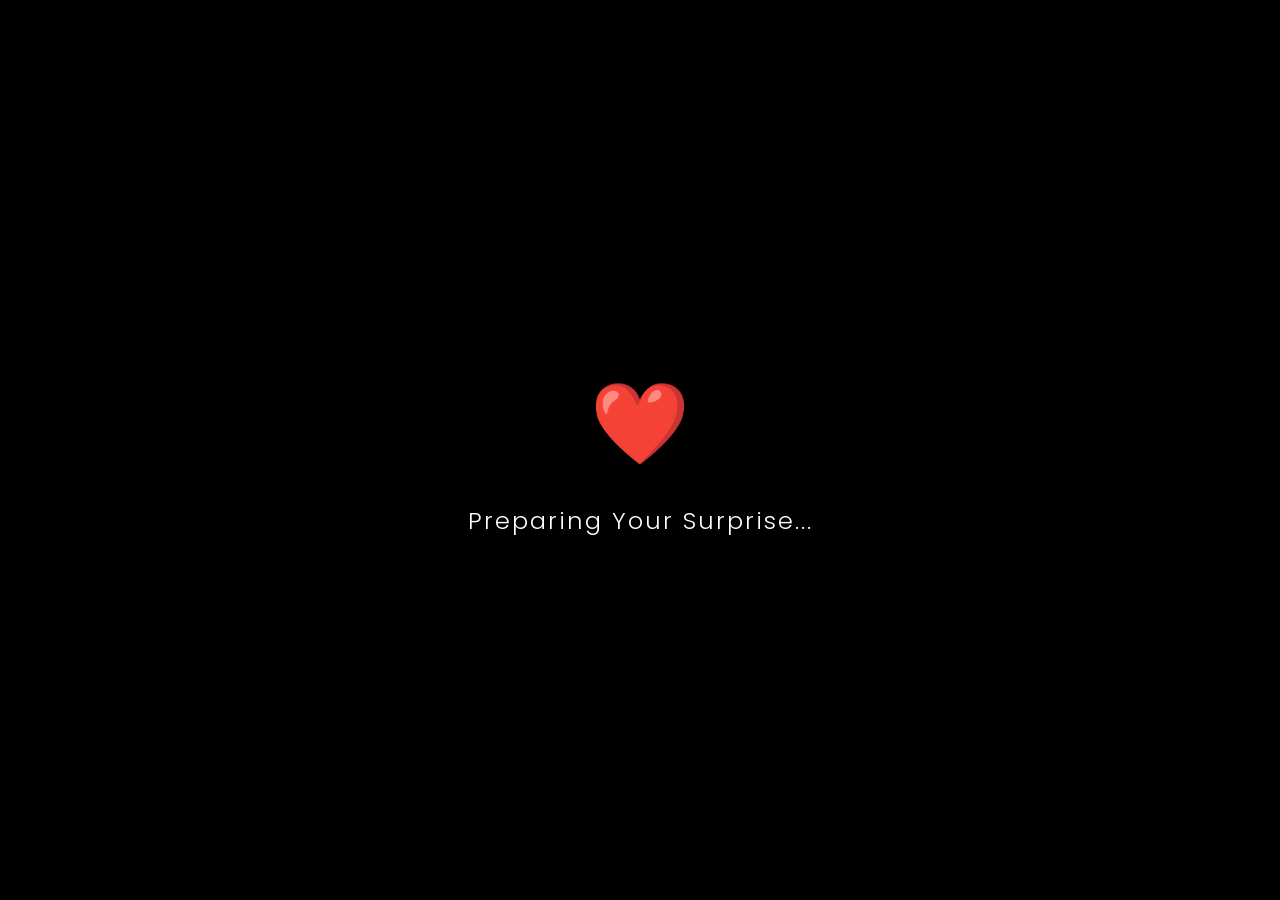
<file: index.html>
<!DOCTYPE html>
<html lang="en">

<head>

    <meta charset="UTF-8">
    <meta name="viewport"
        content="width=device-width, initial-scale=1.0">

    <title>Happy Birthday ❤️</title>

    <!-- Google Font -->
    <link href="https://fonts.googleapis.com/css2?family=Great+Vibes&family=Poppins:wght@300;400;500;600&display=swap"
        rel="stylesheet">

    <!-- CSS -->
    <link rel="stylesheet" href="style.css">

</head>

<body>

    <!-- Loading Screen -->

    <div id="loader">

        <div class="loader-heart">❤️</div>

        <h2>Preparing Your Surprise...</h2>

    </div>

    <!-- Background -->

    <div class="background">

        <div class="stars"></div>

        <div class="moon"></div>

        <div class="overlay"></div>

    </div>

    <!-- Floating Hearts -->

    <div class="hearts">

        <span>❤</span>
        <span>❤</span>
        <span>❤</span>
        <span>❤</span>
        <span>❤</span>
        <span>❤</span>
        <span>❤</span>
        <span>❤</span>

    </div>

    <!-- Rose Petals -->

    <div class="petals">

        <span>🌹</span>
        <span>🌹</span>
        <span>🌹</span>
        <span>🌹</span>
        <span>🌹</span>

    </div>

    <!-- Main Card -->

    <section class="hero">

        <div class="glass">

            <h3>Happy Birthday</h3>

            <h1>Mere Handsome Jan❤️</h1>

            <p>

                Someone loves you
                more than words can say...

            </p>

            <p>

                Today is all about you.

            </p>

            <button id="startBtn">

                Start Our Journey ❤️

            </button>

        </div>

    </section>

    <!-- Script -->

    <script src="script.js"></script>

</body>

</html>
</file>
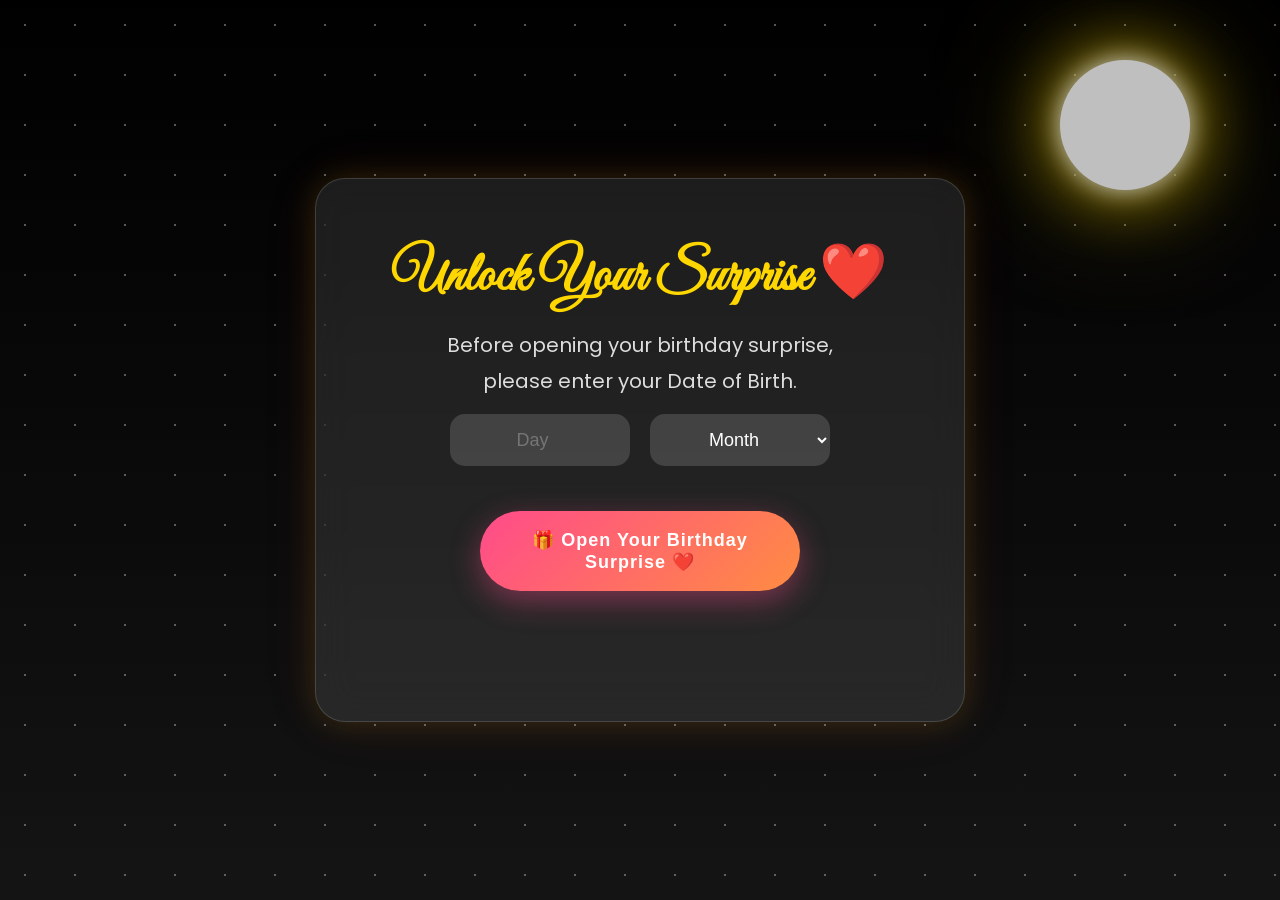
<file: dob.html>
<!DOCTYPE html>
<html lang="en">

<head>

    <meta charset="UTF-8">
    <meta name="viewport" content="width=device-width, initial-scale=1.0">

    <title>Birthday Verification ❤️</title>

    <link href="https://fonts.googleapis.com/css2?family=Great+Vibes&family=Poppins:wght@300;400;500;600&display=swap"
        rel="stylesheet">

    <link rel="stylesheet" href="style.css">

</head>

<body class="dob-page">

    <!-- Background -->

    <div class="background">

        <div class="stars"></div>

        <div class="moon"></div>

        <div class="overlay"></div>

    </div>

    <!-- Floating Hearts -->

    <div class="hearts">

        <span>❤</span>
        <span>❤</span>
        <span>❤</span>
        <span>❤</span>
        <span>❤</span>
        <span>❤</span>

    </div>

    <!-- Verification Card -->

    <section class="hero">

        <div class="glass verify-card">

            <h3>Unlock Your Surprise ❤️</h3>

            <p class="subtitle">

                Before opening your birthday surprise,<br>

                please enter your Date of Birth.

            </p>

            <div class="dob-box">

                <input type="number" id="day" placeholder="Day" min="1" max="31">

                <select id="month" required>

                    <option value="" selected disabled>Month</option>

                    <option value="January">January</option>
                    <option value="February">February</option>
                    <option value="March">March</option>
                    <option value="April">April</option>
                    <option value="May">May</option>
                    <option value="June">June</option>
                    <option value="July">July</option>
                    <option value="August">August</option>
                    <option value="September">September</option>
                    <option value="October">October</option>
                    <option value="November">November</option>
                    <option value="December">December</option>

                </select>

            </div>

            <button id="verifyBtn">
                🎁 Open Your Birthday Surprise ❤️
            </button>

            <p id="message"></p>

        </div>

    </section>

    <script src="script.js"></script>

</body>

</html>
</file>
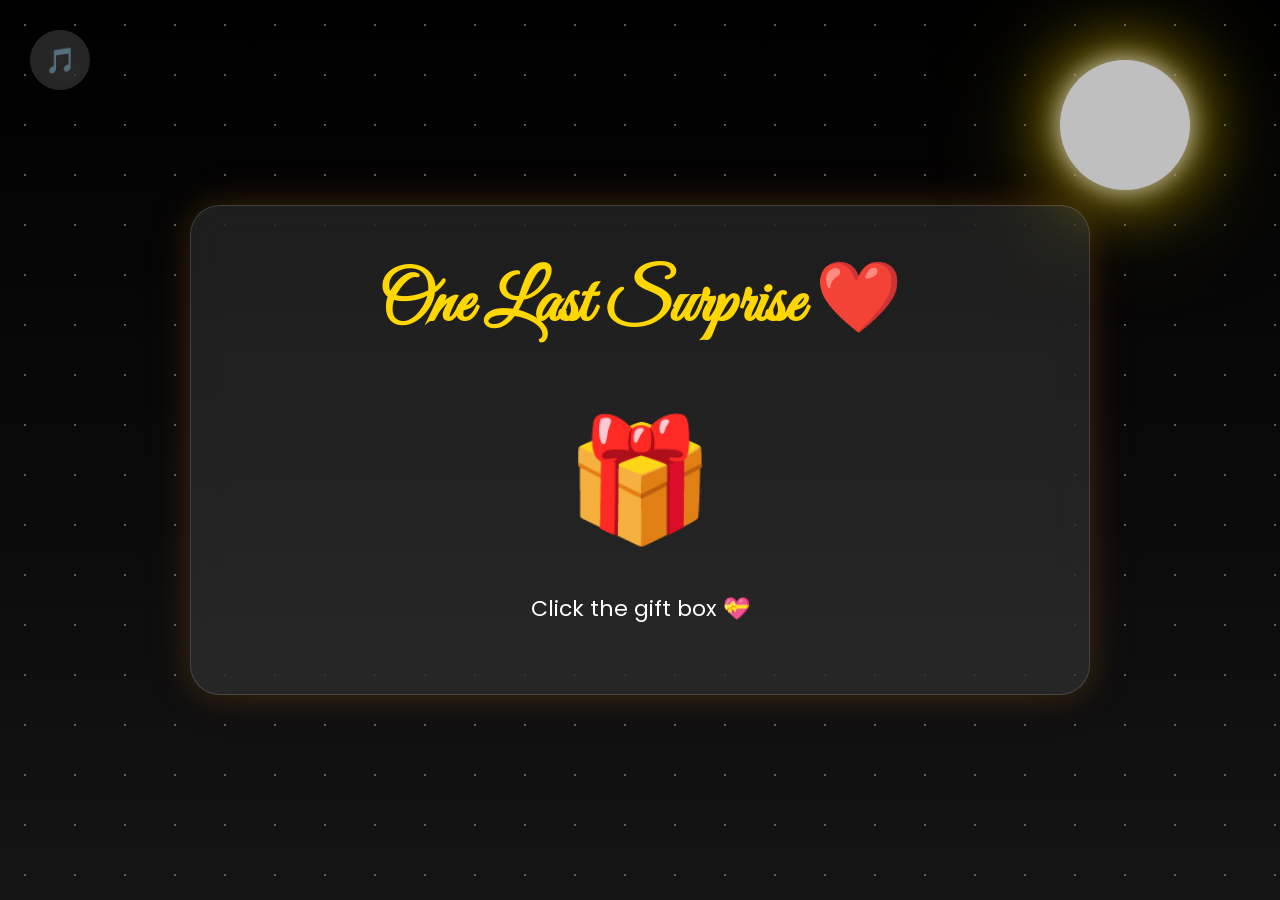
<file: final.html>
<!DOCTYPE html>
<html lang="en">

<head>

<meta charset="UTF-8">

<meta name="viewport" content="width=device-width, initial-scale=1.0">

<title>One Last Surprise ❤️</title>

<link href="https://fonts.googleapis.com/css2?family=Great+Vibes&family=Poppins:wght@300;400;600&display=swap" rel="stylesheet">

<link rel="stylesheet" href="style.css">

</head>

<body class="final-page">


<audio id="bgMusic" loop>

<source src="music/birthday.mp3" type="audio/mpeg">

</audio>


<button id="musicBtn">🎵</button>


<div class="background">

<div class="stars"></div>

<div class="moon"></div>

<div class="overlay"></div>

</div>


<div class="hearts">

<span>❤️</span>
<span>❤️</span>
<span>❤️</span>
<span>❤️</span>
<span>❤️</span>

</div>



<section class="final-section">


<div class="glass final-card">


<h3>

One Last Surprise ❤️

</h3>


<div class="gift" id="giftBox">

🎁

</div>


<p id="giftText">

Click the gift box 💝

</p>



<div id="finalMessage">


<h1>

Happy Birthday My Love ❤️

</h1>


<p>

Thank you for making my life more beautiful.

You are my happiness, my smile and my forever. ❤️

</p>


<h2>

Forever Yours 🌹

</h2>


</div>


</div>


</section>



<script src="script.js"></script>


</body>

</html>
</file>
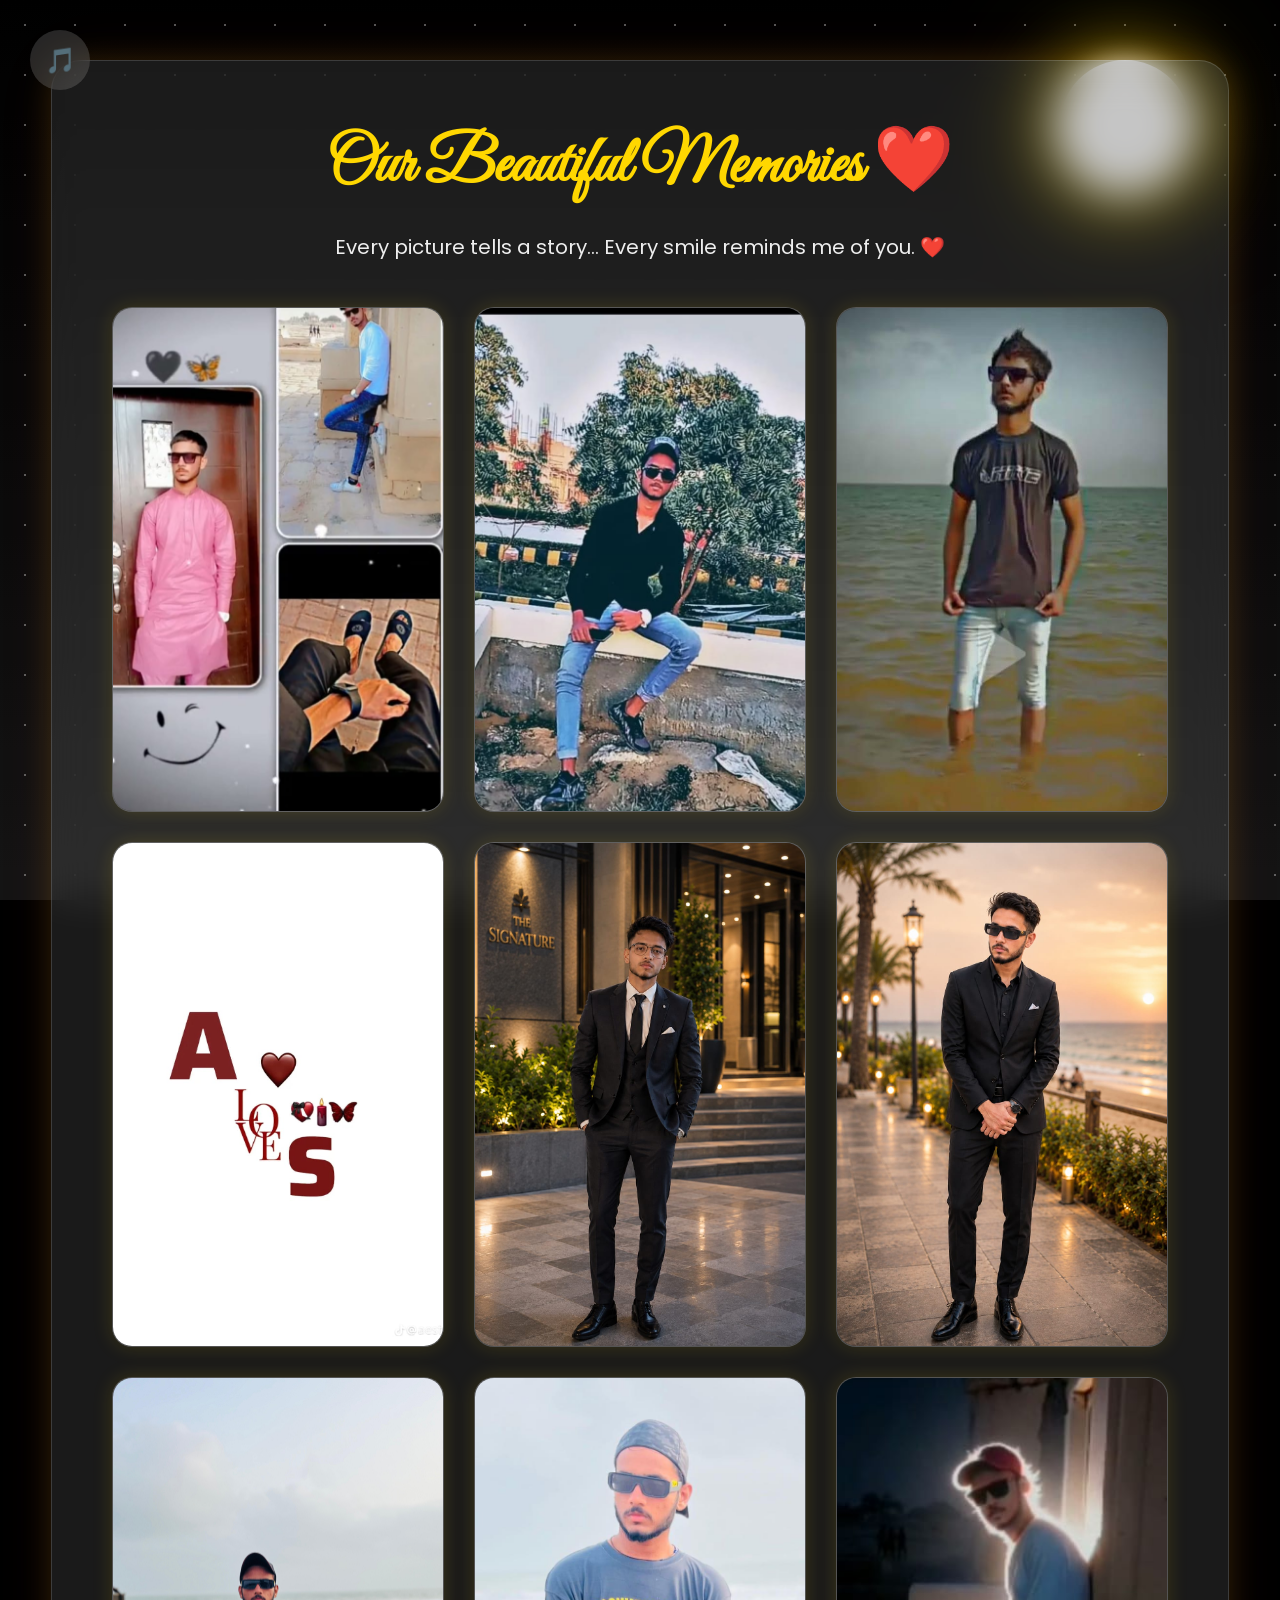
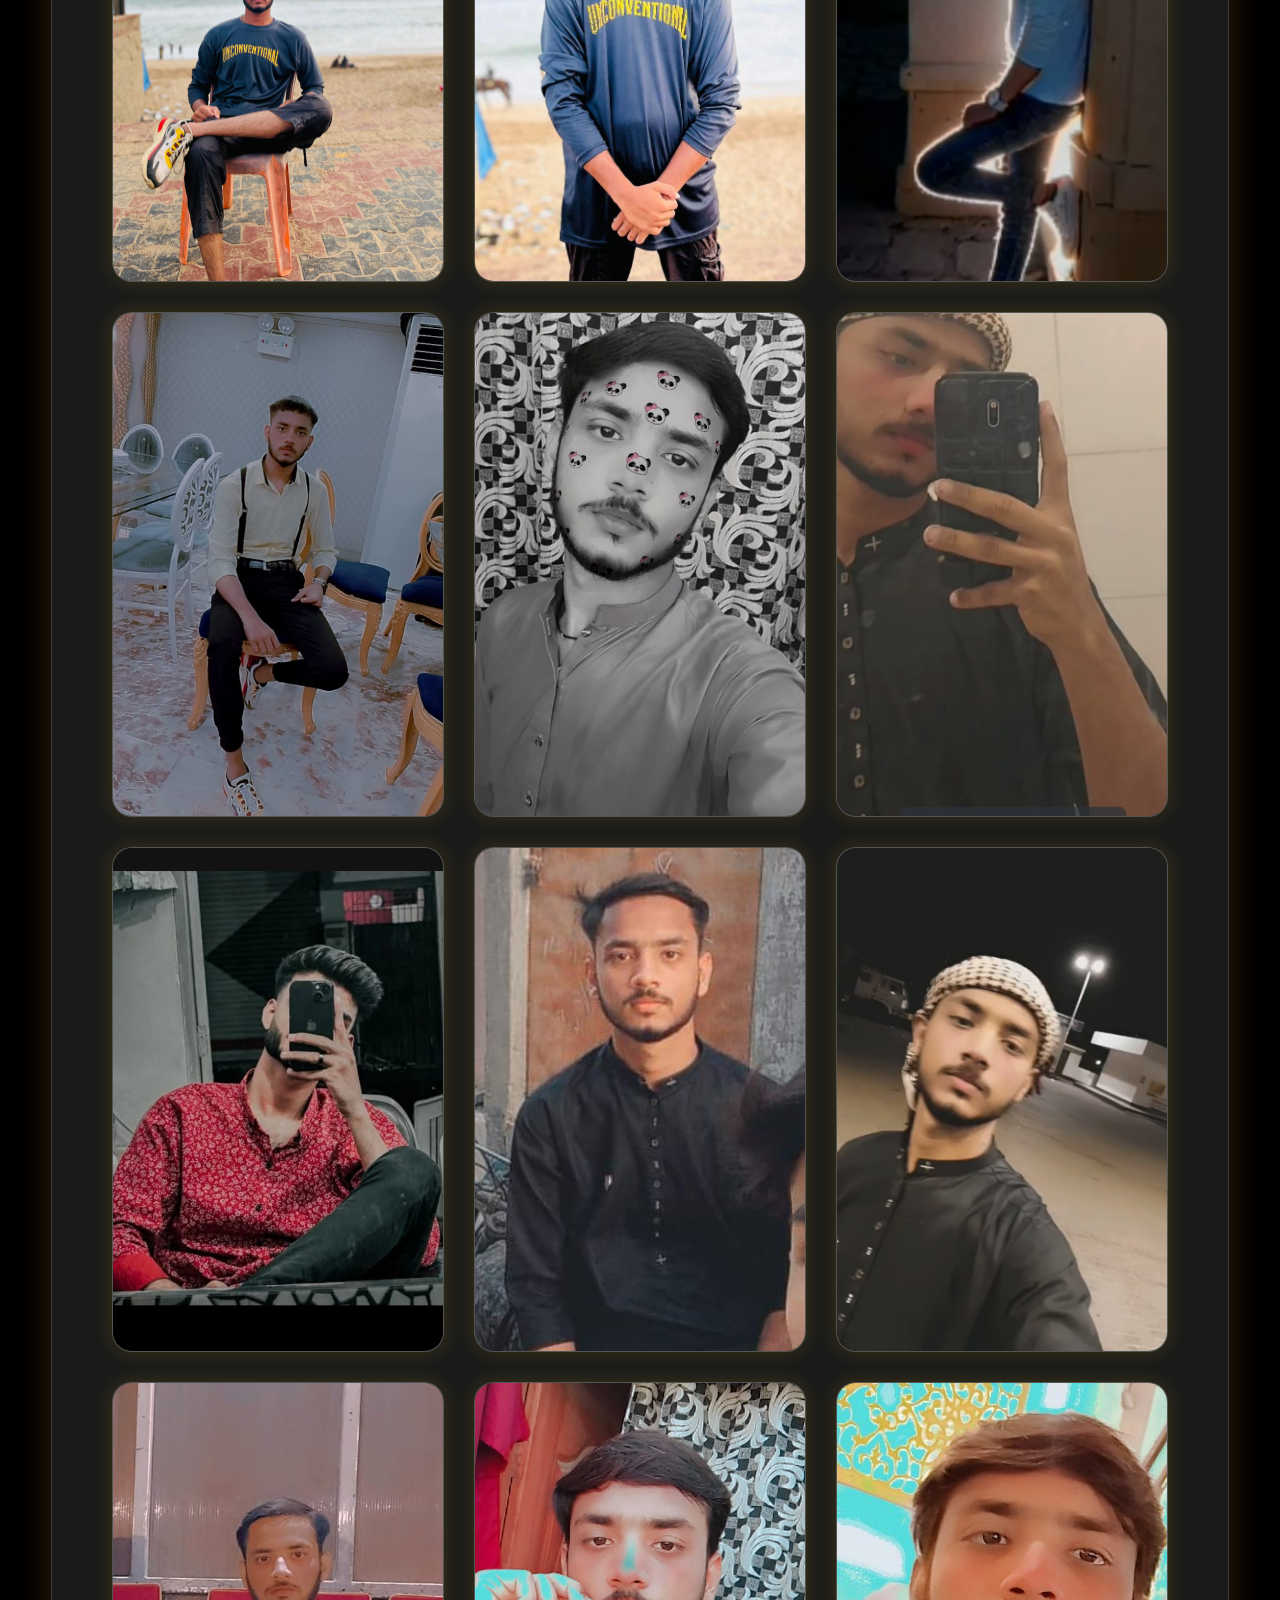
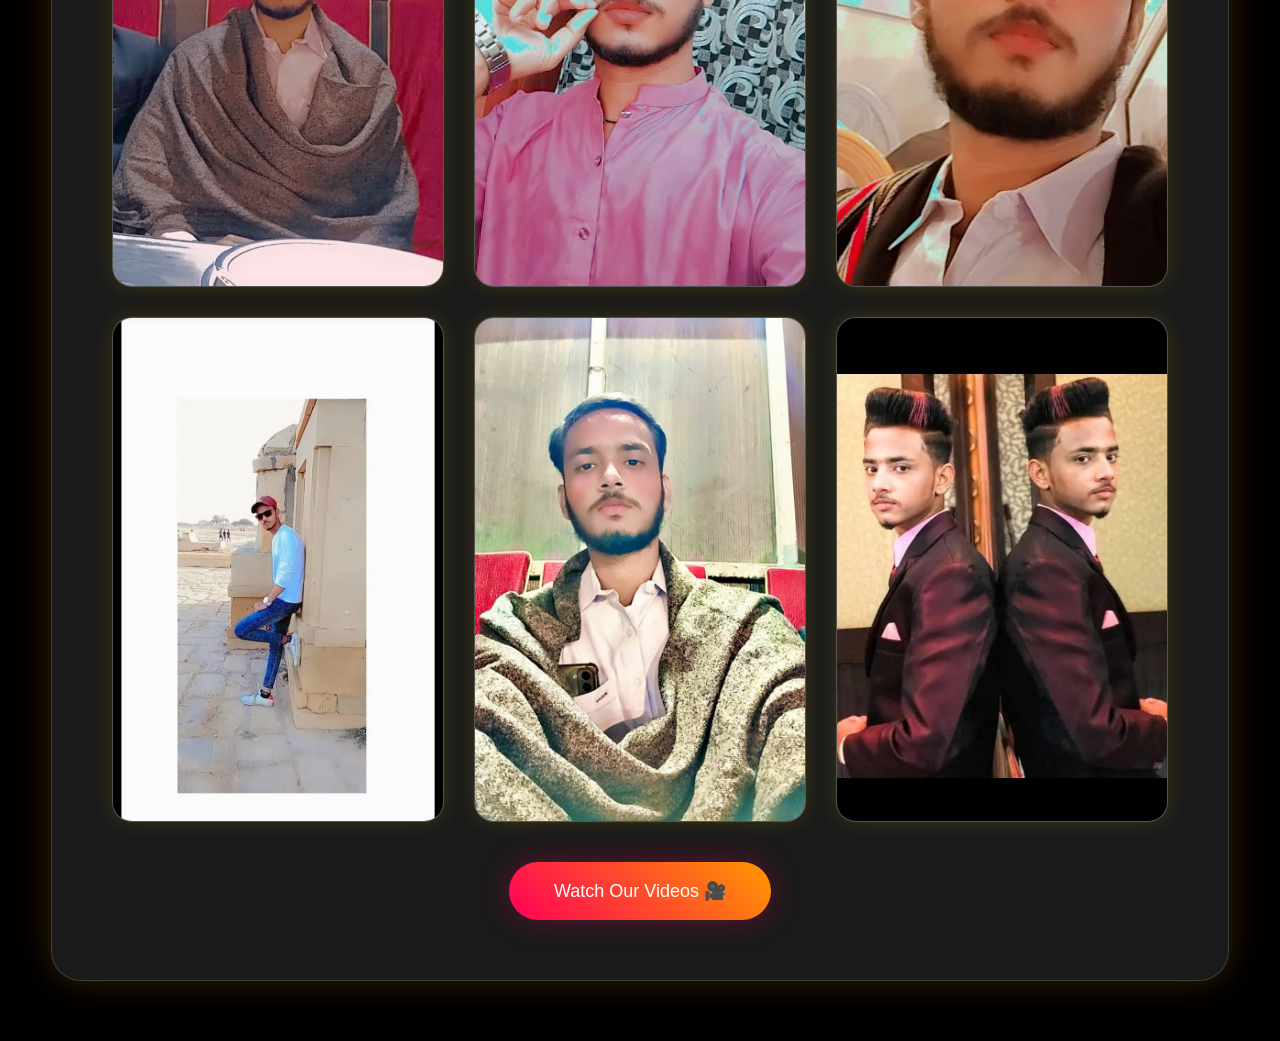
<file: gallery.html>
<!DOCTYPE html>
<html lang="en">

<head>

<meta charset="UTF-8">

<meta name="viewport" content="width=device-width, initial-scale=1.0">

<title>Our Memories ❤️</title>

<link rel="preconnect" href="https://fonts.googleapis.com">

<link rel="preconnect" href="https://fonts.gstatic.com" crossorigin>

<link href="https://fonts.googleapis.com/css2?family=Great+Vibes&family=Poppins:wght@300;400;500;600&display=swap" rel="stylesheet">

<link rel="stylesheet" href="style.css">

</head>

<body class="gallery-page">

<audio id="bgMusic" loop>

<source src="music/birthday.mp3" type="audio/mpeg">

</audio>

<button id="musicBtn">🎵</button>

<div class="background">

<div class="stars"></div>

<div class="moon"></div>

<div class="overlay"></div>

</div>

<div class="hearts">

<span>❤</span>
<span>❤</span>
<span>❤</span>
<span>❤</span>
<span>❤</span>
<span>❤</span>

</div>

<section class="gallery-section">

<div class="glass gallery-card">

<h3>Our Beautiful Memories ❤️</h3>

<p>
Every picture tells a story...

Every smile reminds me of you.

❤️
</p>

<div class="gallery-grid">

<div class="photo">
<img src="images/p1.jpeg">
<div class="caption">Our First Memory ❤️</div>
</div>

<div class="photo">
<img src="images/p2.jpeg">
<div class="caption">Beautiful Smile 😊</div>
</div>

<div class="photo">
<img src="images/p3.jpeg">
<div class="caption">Forever Together ❤️</div>
</div>

<div class="photo">
<img src="images/p4.jpeg">
<div class="caption">Best Day Ever ❤️</div>
</div>

<div class="photo">
<img src="images/p5.jpeg">
<div class="caption">Unforgettable Moment ❤️</div>
</div>

<div class="photo">
<img src="images/p6.jpeg">
<div class="caption">My Favourite Person ❤️</div>
</div>

<div class="photo">
<img src="images/p7.jpeg">
<div class="caption">Together Forever ❤️</div>
</div>

<div class="photo">
<img src="images/p8.jpeg">
<div class="caption">My Safe Place 🥰</div>
</div>

<div class="photo">
<img src="images/p9.jpeg">
<div class="caption">Our Beautiful Journey 🌹</div>
</div>

<div class="photo">
<img src="images/p10.jpeg">
<div class="caption">The Smile I Love Most 😊</div>
</div>

<div class="photo">
<img src="images/p11.jpeg">
<div class="caption">A Memory to Treasure ❤️</div>
</div>

<div class="photo">
<img src="images/p12.jpeg">
<div class="caption">Always By Your Side 🤍</div>
</div>

<div class="photo">
<img src="images/p13.jpeg">
<div class="caption">My Forever Happiness 💖</div>
</div>

<div class="photo">
<img src="images/p14.jpeg">
<div class="caption">Our Little Adventures ✨</div>
</div>

<div class="photo">
<img src="images/p15.jpeg">
<div class="caption">Every Moment Matters 💕</div>
</div>

<div class="photo">
<img src="images/p16.jpeg">
<div class="caption">With You, Always ❤️</div>
</div>

<div class="photo">
<img src="images/p17.jpeg">
<div class="caption">A Day Full of Love 🌸</div>
</div>

<div class="photo">
<img src="images/p18.jpeg">
<div class="caption">My Favorite Smile 😍</div>
</div>

<div class="photo">
<img src="images/p19.jpeg">
<div class="caption">Forever My Home 🏡❤️</div>
</div>

<div class="photo">
<img src="images/p20.jpeg">
<div class="caption">Endless Love 💞</div>
</div>

<div class="photo">
<img src="images/p21.jpeg">
<div class="caption">Best Moments Together 📸</div>
</div>



</div>

<button id="nextGallery" class="loveBtn">
Watch Our Videos 🎥
</button>

</div>

</section>

<script src="script.js"></script>

</body>
</html>
</file>
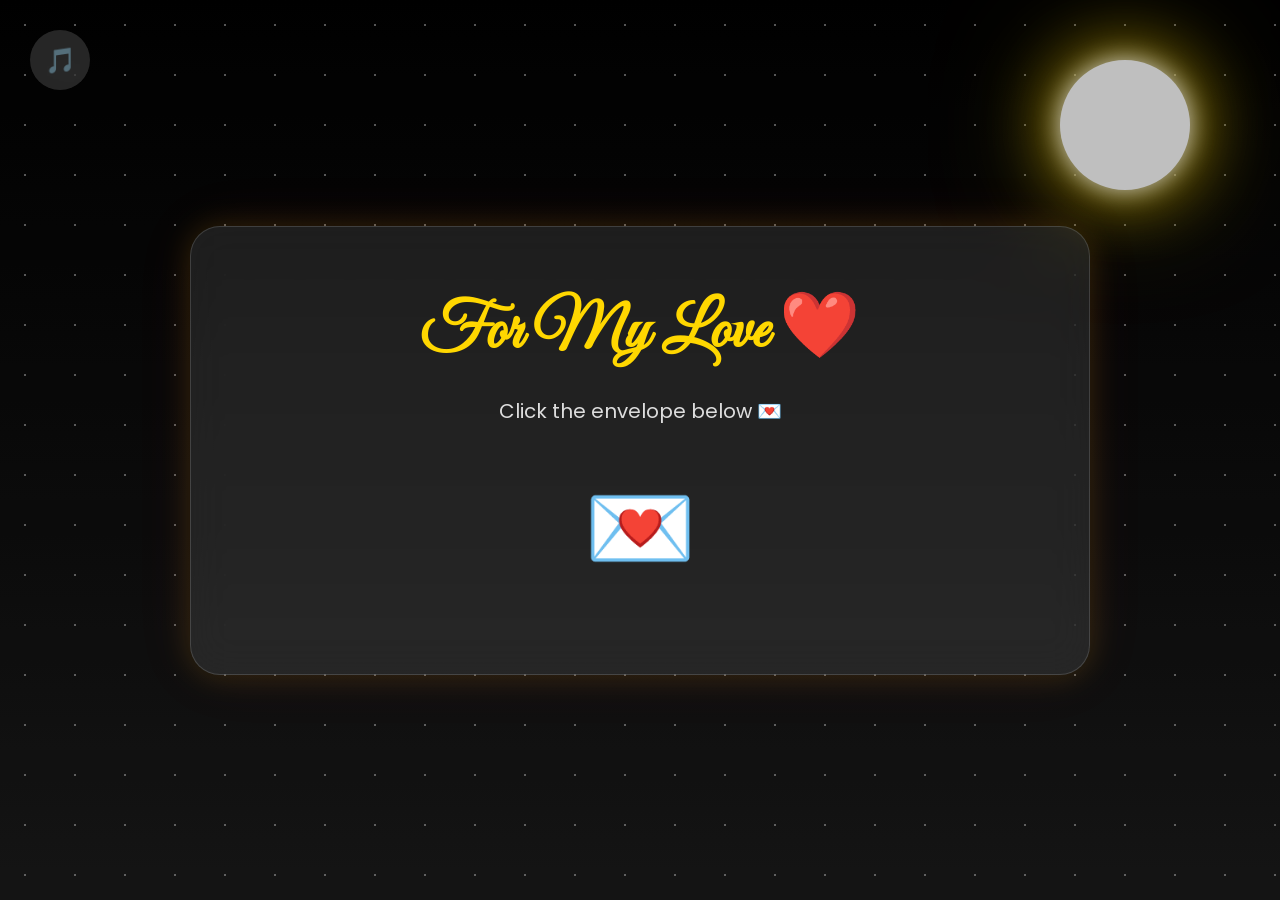
<file: letter.html>
<!DOCTYPE html>
<html lang="en">

<head>

<meta charset="UTF-8">

<meta name="viewport" content="width=device-width, initial-scale=1.0">

<title>Love Letter ❤️</title>

<link rel="preconnect" href="https://fonts.googleapis.com">

<link rel="preconnect" href="https://fonts.gstatic.com" crossorigin>

<link href="https://fonts.googleapis.com/css2?family=Great+Vibes&family=Poppins:wght@300;400;500;600&display=swap" rel="stylesheet">

<link rel="stylesheet" href="style.css">

</head>

<body class="letter-page">

<!-- Background Music -->

<audio id="bgMusic" loop>

<source src="music/birthday.mp3" type="audio/mpeg">

</audio>

<button id="musicBtn">🎵</button>

<div class="background">

<div class="stars"></div>

<div class="moon"></div>

<div class="overlay"></div>

</div>

<div class="hearts">

<span>❤️</span>
<span>❤️</span>
<span>❤️</span>
<span>❤️</span>
<span>❤️</span>

</div>

<section class="letter-section">

<div class="glass letter-card">

<h3>For My Love ❤️</h3>

<p class="clickText">

Click the envelope below 💌

</p>

<div class="envelope" id="openLetter">

💌

</div>

<div id="letterBox">

<h2>Dear My Jan ❤️❤️</h2>

<div id="typingLetter"></div>

<button id="nextSurprise" class="loveBtn">

One Last Surprise 🎁

</button>

</div>

</div>

</section>

<script src="script.js"></script>

</body>

</html>
</file>
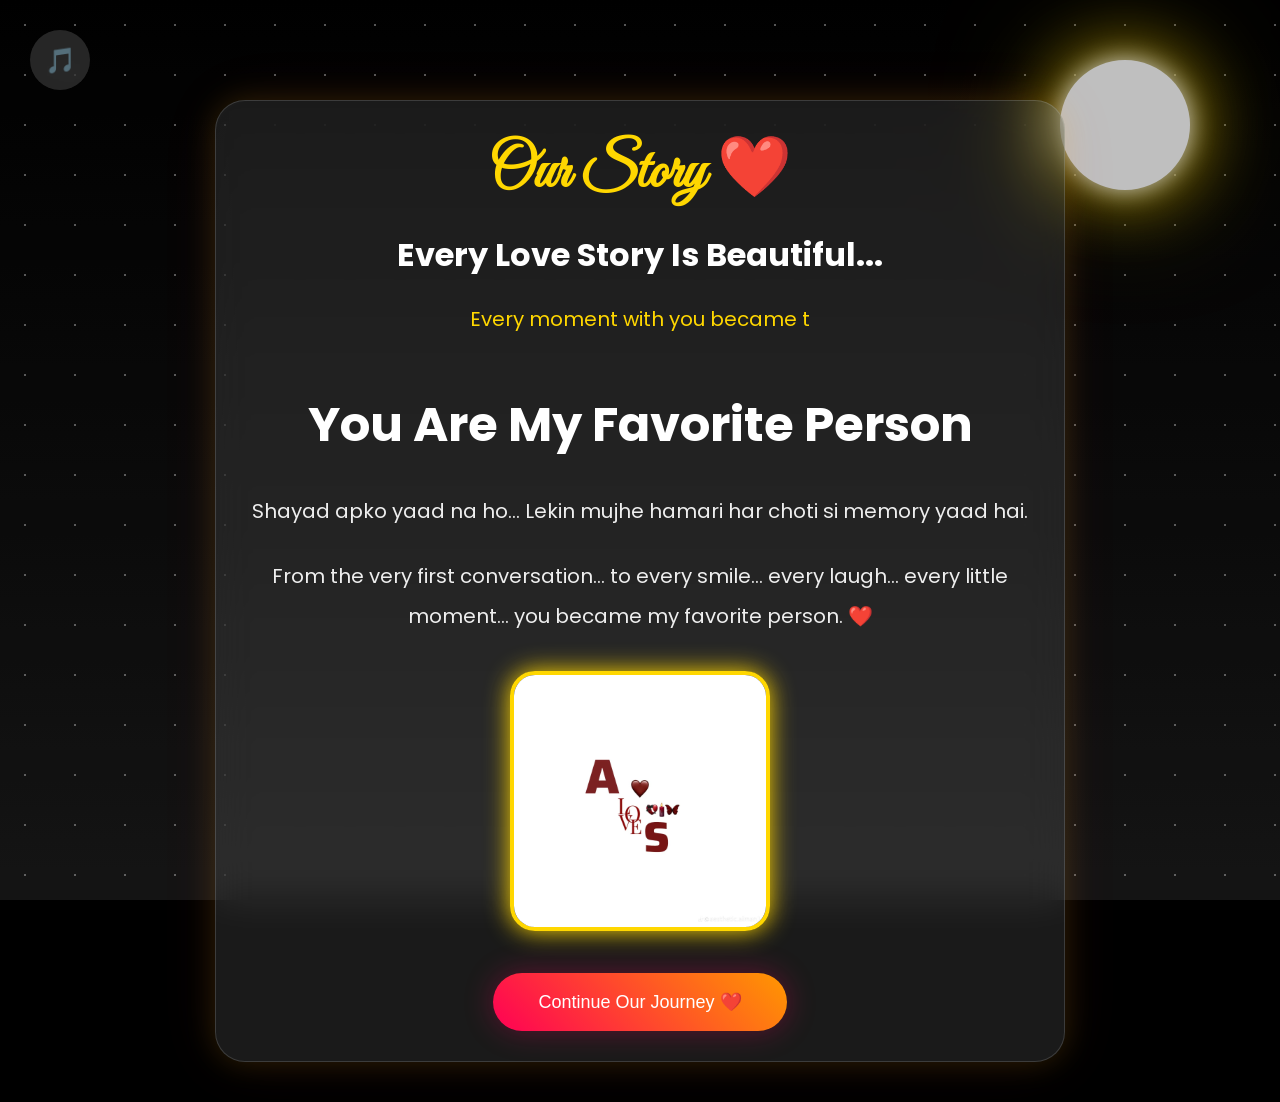
<file: story.html>
<!DOCTYPE html>
<html lang="en">

<head>

<meta charset="UTF-8">

<meta name="viewport" content="width=device-width, initial-scale=1.0">

<title>Our Story ❤️</title>

<link rel="preconnect" href="https://fonts.googleapis.com">

<link rel="preconnect" href="https://fonts.gstatic.com" crossorigin>

<link href="https://fonts.googleapis.com/css2?family=Great+Vibes&family=Poppins:wght@300;400;500;600&display=swap" rel="stylesheet">

<link rel="stylesheet" href="style.css">

</head>

<body class="story-page">

    <!-- Background Music -->

    <audio id="bgMusic" loop>

        <source src="music/birthday.mp3" type="audio/mpeg">

    </audio>

    <!-- Music Button -->

    <button id="musicBtn">
        🎵
    </button>

    <div class="background">

        <div class="stars"></div>

        <div class="moon"></div>

        <div class="overlay"></div>

    </div>

    <div class="hearts">

        <span>❤</span>
        <span>❤</span>
        <span>❤</span>
        <span>❤</span>
        <span>❤</span>
        <span>❤</span>

    </div>

    <!-- Baaki Story Page ka code -->

<section class="story-section">

<div class="glass story-card">

<h3>Our Story ❤️</h3>

<h2>Every Love Story Is Beautiful...</h2>
<div id="typingText"></div>

<h1>You Are My Favorite Person</h1>

<p>

Shayad apko yaad na ho...

Lekin mujhe hamari har choti si memory yaad hai.

</p>

<p>

From the very first conversation...

to every smile...

every laugh...

every little moment...

you became my favorite person.

❤️

</p>

<div class="story-image">

<img src="images/p4.jpeg" alt="Memory">

</div>

<button id="nextStory" class="loveBtn">

Continue Our Journey ❤️

</button>

</div>

</section>

<script src="script.js"></script>

</body>

</html>
</file>
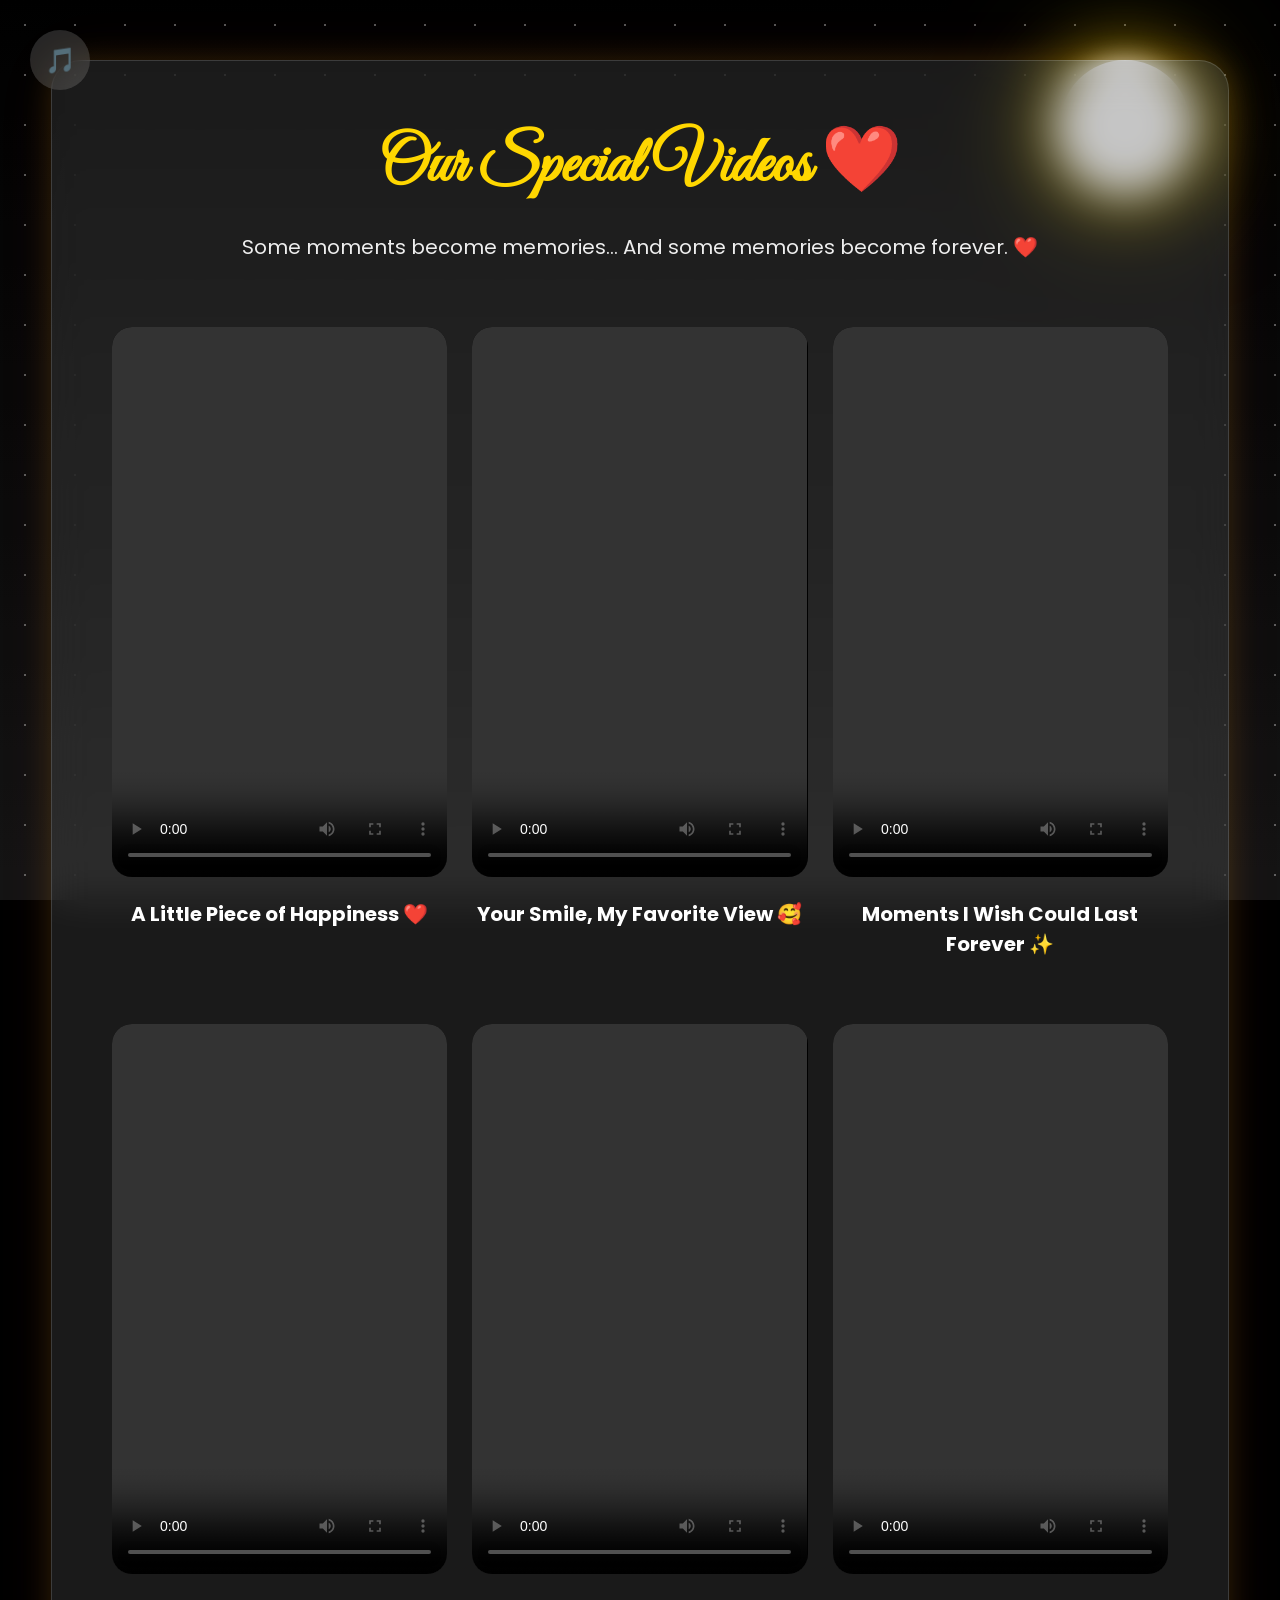
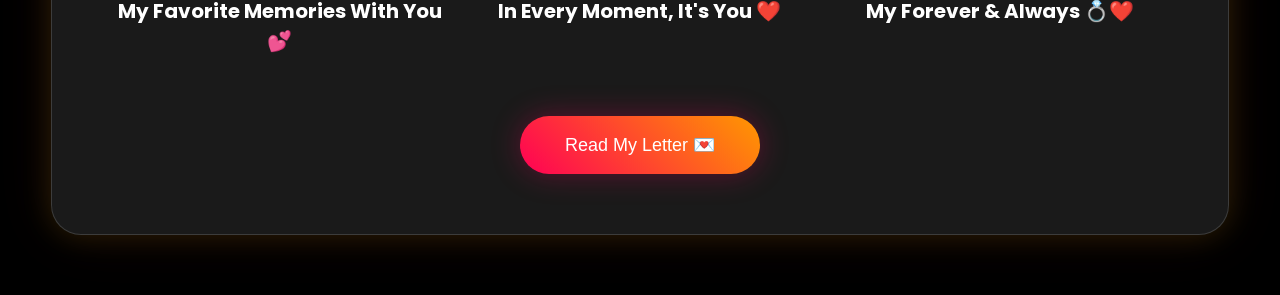
<file: videos.html>
<!DOCTYPE html>
<html lang="en">

<head>

<meta charset="UTF-8">
<meta name="viewport" content="width=device-width, initial-scale=1.0">

<title>Our Videos ❤️</title>

<link rel="preconnect" href="https://fonts.googleapis.com">

<link href="https://fonts.googleapis.com/css2?family=Great+Vibes&family=Poppins:wght@300;400;600&display=swap" rel="stylesheet">

<link rel="stylesheet" href="style.css">

</head>

<body class="videos-page">

<audio id="bgMusic" loop>
    <source src="music/birthday.mp3" type="audio/mpeg">
</audio>

<button id="musicBtn">🎵</button>

<div class="background">
    <div class="stars"></div>
    <div class="moon"></div>
    <div class="overlay"></div>
</div>

<div class="hearts">
    <span>❤</span>
    <span>❤</span>
    <span>❤</span>
    <span>❤</span>
    <span>❤</span>
</div>

<section class="videos-section">

<div class="glass videos-card">

<h3>Our Special Videos ❤️</h3>

<p>
Some moments become memories...
And some memories become forever. ❤️
</p>

<div class="video-grid">

<div class="video-card">
<video controls preload="metadata">
<source src="videos/v1.mp4" type="video/mp4">
</video>
<h4>A Little Piece of Happiness ❤️</h4>
</div>

<div class="video-card">
<video controls preload="metadata">
<source src="videos/v2.mp4" type="video/mp4">
</video>
<h4>Your Smile, My Favorite View 🥰</h4>
</div>

<div class="video-card">
<video controls preload="metadata">
<source src="videos/v3.mp4" type="video/mp4">
</video>
<h4>Moments I Wish Could Last Forever ✨</h4>
</div>

<div class="video-card">
<video controls preload="metadata">
<source src="videos/v4.mp4" type="video/mp4">
</video>
<h4>My Favorite Memories With You 💕</h4>
</div>

<div class="video-card">
<video controls preload="metadata">
<source src="videos/v5.mp4" type="video/mp4">
</video>
<h4>In Every Moment, It's You ❤️</h4>
</div>

<div class="video-card">
<video controls preload="metadata">
<source src="videos/v6.mp4" type="video/mp4">
</video>
<h4>My Forever & Always 💍❤️</h4>
</div>

</div>

<button id="nextVideo" class="loveBtn">
Read My Letter 💌
</button>

</div>

</section>

<script src="script.js"></script>

</body>
</html>
</file>
<file: style.css>
/* ===========================
   Google Font
=========================== */

* {
    margin: 0;
    padding: 0;
    box-sizing: border-box;
}

body {

    font-family: 'Poppins', sans-serif;
    overflow-x: hidden;
    overflow-y: auto;
    background: #000;
    color: #fff;

}

/* ===========================
   Loading Screen
=========================== */

#loader {

    position: fixed;
    top: 0;
    left: 0;
    width: 100%;
    height: 100vh;

    background: #000;

    display: flex;
    justify-content: center;
    align-items: center;
    flex-direction: column;

    z-index: 99999;

}

.loader-heart {

    font-size: 80px;

    animation: heartBeat 1s infinite;

}

#loader h2 {

    margin-top: 20px;

    font-weight: 300;

    letter-spacing: 2px;

}

@keyframes heartBeat {

    0% {

        transform: scale(1);

    }

    50% {

        transform: scale(1.2);

    }

    100% {

        transform: scale(1);

    }

}

/* ===========================
 Background
=========================== */

.background {

    position: fixed;

    top: 0;

    left: 0;

    width: 100%;

    height: 100vh;

    background:

        linear-gradient(180deg,

            #000000,

            #080808,

            #111111,

            #1b1b1b);

    overflow: hidden;

    z-index: -10;

}

.overlay {

    position: absolute;

    width: 100%;

    height: 100%;

    background: rgba(0, 0, 0, .25);

}

/* ===========================
 Moon
=========================== */

.moon {

    position: absolute;

    top: 60px;

    right: 90px;

    width: 130px;

    height: 130px;

    border-radius: 50%;

    background: #fff;

    box-shadow:
        0 0 25px #ffffff,
        0 0 70px #ffd700,
        0 0 120px rgba(255, 215, 0, .5);

}

/* ===========================
 Stars
=========================== */

.stars {

    position: absolute;

    width: 100%;

    height: 100%;

    background-image:

        radial-gradient(#fff 1px, transparent 1px);

    background-size: 50px 50px;

    opacity: .45;

    animation: starsMove 80s linear infinite;

}

@keyframes starsMove {

    from {

        transform: translateY(0);

    }

    to {

        transform: translateY(-500px);

    }

}

/* ===========================
 Hero Section
=========================== */

.hero {

    min-height: 100vh;

    display: flex;

    justify-content: center;

    align-items: center;

    padding: 20px;

}

/* ===========================
 Glass Card
=========================== */

.glass {

    width: 700px;

    max-width: 95%;

    padding: 60px;

    text-align: center;

    border-radius: 30px;

    background: rgba(255, 255, 255, .10);

    backdrop-filter: blur(20px);

    border: 1px solid rgba(255, 255, 255, .15);

    box-shadow:

        0 0 30px rgba(255, 215, 0, .15),

        0 0 60px rgba(255, 0, 100, .08);

    animation: fadeUp 2s;

}

@keyframes fadeUp {

    from {

        opacity: 0;

        transform: translateY(60px);

    }

    to {

        opacity: 1;

        transform: translateY(0);

    }

}

.glass h3 {

    font-family: 'Great Vibes', cursive;

    font-size: 55px;

    color: gold;

    margin-bottom: 15px;

}

.glass h1 {

    font-size: 48px;

    margin-bottom: 25px;

}

.glass p {

    font-size: 20px;

    line-height: 1.8;

    color: #ddd;

    margin-bottom: 15px;

}

/* ===========================
   Start Button
=========================== */

#startBtn {

    margin-top: 30px;

    padding: 18px 45px;

    border: none;

    border-radius: 50px;

    background: linear-gradient(45deg, #ff004c, #ff8c00);

    color: #fff;

    font-size: 18px;

    font-weight: 600;

    cursor: pointer;

    transition: .4s ease;

    box-shadow: 0 0 25px rgba(255, 0, 100, .4);

}

#startBtn:hover {

    transform: translateY(-5px) scale(1.05);

    box-shadow:
        0 0 30px gold,
        0 0 60px #ff0066;

}

/* ===========================
   Floating Hearts
=========================== */

.hearts {

    position: fixed;

    width: 100%;

    height: 100%;

    left: 0;

    top: 0;

    pointer-events: none;

    overflow-x: hidden;
    overflow-y: hidden;
}

.hearts span {

    position: absolute;

    bottom: -100px;

    color: #ff3366;

    font-size: 22px;

    animation: heartFloat 14s linear infinite;

}

.hearts span:nth-child(1) {
    left: 5%;
    animation-delay: 0s;
}

.hearts span:nth-child(2) {
    left: 15%;
    animation-delay: 2s;
}

.hearts span:nth-child(3) {
    left: 28%;
    animation-delay: 5s;
}

.hearts span:nth-child(4) {
    left: 40%;
    animation-delay: 8s;
}

.hearts span:nth-child(5) {
    left: 58%;
    animation-delay: 1s;
}

.hearts span:nth-child(6) {
    left: 72%;
    animation-delay: 4s;
}

.hearts span:nth-child(7) {
    left: 84%;
    animation-delay: 7s;
}

.hearts span:nth-child(8) {
    left: 95%;
    animation-delay: 10s;
}

@keyframes heartFloat {

    0% {

        transform: translateY(0) scale(.8);

        opacity: 0;

    }

    20% {

        opacity: 1;

    }

    100% {

        transform: translateY(-120vh) scale(1.8);

        opacity: 0;

    }

}

/* ===========================
   Rose Petals
=========================== */

.petals {

    position: fixed;

    width: 100%;

    height: 100%;

    top: 0;

    left: 0;

    pointer-events: none;

}

.petals span {

    position: absolute;

    top: -100px;

    font-size: 25px;

    animation: petalFall 15s linear infinite;

}

.petals span:nth-child(1) {
    left: 8%;
    animation-delay: 0s;
}

.petals span:nth-child(2) {
    left: 25%;
    animation-delay: 4s;
}

.petals span:nth-child(3) {
    left: 45%;
    animation-delay: 8s;
}

.petals span:nth-child(4) {
    left: 70%;
    animation-delay: 2s;
}

.petals span:nth-child(5) {
    left: 90%;
    animation-delay: 6s;
}

@keyframes petalFall {

    0% {

        transform: translateY(-100px) rotate(0deg);

        opacity: 0;

    }

    20% {

        opacity: 1;

    }

    100% {

        transform: translateY(120vh) rotate(360deg);

        opacity: 0;

    }

}

/* ===========================
 Responsive
=========================== */

@media(max-width:768px) {

    .glass {

        padding: 35px 25px;

    }

    .glass h3 {

        font-size: 40px;

    }

    .glass h1 {

        font-size: 30px;

    }

    .glass p {

        font-size: 16px;

    }

    #startBtn {

        width: 100%;

        padding: 16px;

        font-size: 16px;

    }

    .moon {

        width: 80px;

        height: 80px;

        top: 30px;

        right: 25px;

    }

}


/* ==============================
DOB PAGE
============================== */

.verify-card {

    max-width: 650px;

}

.subtitle {

    margin-bottom: 30px;

    color: #ddd;

    font-size: 18px;

}

.dob-box {

    display: flex;

    justify-content: center;

    gap: 20px;

    margin-bottom: 30px;

    flex-wrap: wrap;

}

.dob-box input,
.dob-box select {

    width: 180px;

    padding: 15px;

    border: none;

    border-radius: 15px;

    background: rgba(255, 255, 255, .15);

    color: white;

    font-size: 18px;

    text-align: center;

    outline: none;

}

.dob-box option {

    color: black;

}

#message {

    margin-top: 25px;

    font-size: 18px;

    color: gold;

    min-height: 30px;

}

/* Verify Button Disabled */

#verifyBtn:disabled {

    opacity: .7;

    cursor: not-allowed;

}
/* ===========================
Verify Button
=========================== */

#verifyBtn{

    width:100%;

    max-width:320px;

    padding:18px 30px;

    border:none;

    border-radius:50px;

    background:linear-gradient(135deg,#ff4b8b,#ff8c42);

    color:#fff;

    font-size:18px;

    font-weight:600;

    cursor:pointer;

    transition:all .4s ease;

    box-shadow:0 10px 30px rgba(255,75,139,.4);

    letter-spacing:1px;

    margin-top:15px;

    position:relative;

    overflow:hidden;

}


/* Shine Effect */

#verifyBtn::before{

    content:"";

    position:absolute;

    top:0;

    left:-100%;

    width:100%;

    height:100%;

    background:linear-gradient(
        120deg,
        transparent,
        rgba(255,255,255,.5),
        transparent
    );

    transition:.7s;

}

#verifyBtn:hover::before{

    left:100%;

}


/* Hover */

#verifyBtn:hover{

    transform:translateY(-5px);

    box-shadow:
        0 0 20px #ff4b8b,
        0 0 40px #ff8c42;

}


/* Click */

#verifyBtn:active{

    transform:scale(.96);

}


/* Mobile */

@media(max-width:768px){

#verifyBtn{

    width:100%;

    font-size:16px;

    padding:16px;

}

}

/* Message Animation */

#message {

    animation: fadeText .5s ease;

}

@keyframes fadeText {

    from {

        opacity: 0;
        transform: translateY(10px);

    }

    to {

        opacity: 1;
        transform: translateY(0);

    }

}

/* ==========================
Story Page
========================== */
.story-section{

min-height:100vh;

display:flex;

justify-content:center;

align-items:center;

padding:100px 20px 40px;

box-sizing:border-box;

}

.story-card{

max-width:850px;

width:100%;

text-align:center;

padding:30px;

}

.story-card h3 {

    font-family: 'Great Vibes', cursive;

    font-size: 60px;

    color: gold;

    margin-bottom: 20px;

}

.story-card h2 {

    font-size: 32px;

    margin-bottom: 15px;

}

.story-card h1 {

    font-size: 48px;

    margin-bottom: 30px;

    color: white;

}

.story-card p {

    font-size: 20px;

    line-height: 2;

    margin-bottom: 25px;

    color: #eeeeee;

}

.story-image {

    margin: 35px 0;

}

.story-image img {

    width: 260px;

    height: 260px;

    border-radius: 25px;

    object-fit: cover;

    border: 4px solid gold;

    box-shadow:

        0 0 25px gold;

    transition: .5s;

}

.story-image img:hover {

    transform: scale(1.05);

}

/* ===========================
Music Button
=========================== */

#musicBtn {

    position: fixed;

    top: 30px;

    left: 30px;

    width: 60px;

    height: 60px;

    border-radius: 50%;

    border: none;

    background: rgba(255, 255, 255, .15);

    color: white;

    font-size: 25px;

    cursor: pointer;

    backdrop-filter: blur(15px);

    transition: .4s;

    z-index: 999;

}

#musicBtn:hover {

    transform: scale(1.1);

    background: gold;

    color: black;

}

/* ===========================
Love Button
=========================== */

.loveBtn {

    padding: 18px 45px;

    font-size: 18px;

    border: none;

    border-radius: 50px;

    background: linear-gradient(45deg, #ff0055, #ff9800);

    color: white;

    cursor: pointer;

    transition: .5s;

    box-shadow: 0 0 30px rgba(255, 0, 100, .3);

}

.loveBtn:hover {

    transform: translateY(-6px);

    box-shadow:

        0 0 25px gold,

        0 0 50px deeppink;

}

#typingText {

    margin-top: 20px;

    font-size: 20px;

    line-height: 2;

    color: gold;

    min-height: 90px;

}

/* ==========================================
   GALLERY PAGE
========================================== */

.gallery-section {

    min-height: 100vh;

    display: flex;

    justify-content: center;

    align-items: center;

    padding: 60px 20px;

}

.gallery-card {

    width: 1200px;

    max-width: 95%;

    text-align: center;

}

.gallery-card h3 {

    font-family: 'Great Vibes', cursive;

    font-size: 65px;

    color: gold;

    margin-bottom: 20px;

}

.gallery-card p {

    font-size: 20px;

    color: #eeeeee;

    margin-bottom: 40px;

    line-height: 2;

}

/* ==========================
Gallery Grid
========================== */

.gallery-grid {

    display: grid;

    grid-template-columns: repeat(auto-fit, minmax(250px, 1fr));

    gap: 30px;

    margin-bottom: 40px;

}

/* ==========================
Photo Card
========================== */

.photo {

    background: rgba(255, 255, 255, .08);

    border-radius: 20px;

    overflow: hidden;

    backdrop-filter: blur(12px);

    border: 1px solid rgba(255, 255, 255, .15);

    transition: .5s;

    cursor: pointer;

    box-shadow:

        0 0 20px rgba(255, 215, 0, .15);

}

.photo:hover {

    transform: translateY(-10px) scale(1.03);

    box-shadow:

        0 0 25px gold,

        0 0 60px deeppink;

}

/* ==========================
Image
========================== */


/* Gallery Images - Full Picture Visible */

.photo img {
    width: 100%;
    height: 100%;
    aspect-ratio: 3 / 4;
    object-fit: cover;
    object-position: center;
    display: block;
    border-radius: 15px;
    transition: .5s;
}

.photo:hover img {
    transform: scale(1);
}

/* ==========================
Caption
========================== */

.caption {

    padding: 18px;

    font-size: 18px;

    color: white;

    background: rgba(0, 0, 0, .35);

}

/* ==========================
Responsive
========================== */

@media(max-width:768px) {

    .gallery-card h3 {

        font-size: 45px;

    }

    .gallery-card p {

        font-size: 17px;

    }

    .photo img {

        height: 220px;

    }

}


/* ===========================
VIDEOS PAGE
=========================== */

.videos-section {

    min-height: 100vh;

    display: flex;

    justify-content: center;

    align-items: center;

    padding: 60px 20px;

}

.videos-card {

    width: 1200px;

    max-width: 95%;

    text-align: center;

}

.videos-card h3 {

    font-family: 'Great Vibes', cursive;

    font-size: 65px;

    color: gold;

    margin-bottom: 20px;

}

.videos-card p {

    font-size: 20px;

    color: #eee;

    margin-bottom: 40px;

    line-height: 2;

}

/* ==========================
   VIDEOS PAGE
========================== */

.video-grid{

    display:grid;

    grid-template-columns:repeat(auto-fit,minmax(300px,1fr));

    gap:25px;

    margin-top:30px;

}

.video-card{

    width:100%;

    max-width:450px;

    margin:20px auto;

}

.video-card video{

    width:100%;

    height:550px;

    object-fit:contain;

    background:#000;

    border-radius:20px;

}
.video-card h4{

    margin-top:15px;

    color:white;

    font-size:20px;

}
/* =====================================
   LETTER PAGE
===================================== */

.letter-section {

    min-height: 100vh;

    display: flex;

    justify-content: center;

    align-items: center;

    padding: 60px 20px;

}

.letter-card {

    width: 900px;

    max-width: 95%;

    text-align: center;

}

.letter-card h3 {

    font-family: 'Great Vibes', cursive;

    font-size: 65px;

    color: gold;

    margin-bottom: 20px;

}

.clickText {

    font-size: 20px;

    color: #eeeeee;

    margin-bottom: 30px;

}

/* =========================
Envelope
========================= */

.envelope {

    width: 170px;

    height: 170px;

    margin: auto;

    display: flex;

    justify-content: center;

    align-items: center;

    font-size: 90px;

    cursor: pointer;

    transition: .5s;

    animation: floatEnvelope 2.5s ease-in-out infinite;

}

.envelope:hover {

    transform: scale(1.15);

}

@keyframes floatEnvelope {

    0% {
        transform: translateY(0);
    }

    50% {
        transform: translateY(-15px);
    }

    100% {
        transform: translateY(0);
    }

}

/* =========================
Letter Box
========================= */

#letterBox {

    display: none;

    margin-top: 40px;

    background: white;

    color: #333;

    border-radius: 20px;

    padding: 40px;

    text-align: left;

    box-shadow: 0 0 35px rgba(255, 215, 0, .4);

}

#letterBox h2 {

    color: #d81b60;

    margin-bottom: 20px;

    font-family: 'Great Vibes', cursive;

    font-size: 42px;

}

#typingLetter {

    font-size: 18px;

    line-height: 2;

    min-height: 240px;

    white-space: pre-line;

}

#nextSurprise {

    margin-top: 35px;

    display: none;

}

/* =========================
Responsive
========================= */

@media(max-width:768px) {

    .letter-card h3 {

        font-size: 45px;

    }

    .envelope {

        font-size: 70px;

        width: 120px;

        height: 120px;

    }

    #letterBox {

        padding: 25px;

    }

    #typingLetter {

        font-size: 16px;

    }

}

/* =====================================
   FINAL SURPRISE PAGE
===================================== */


.final-section{

    min-height:100vh;

    display:flex;

    justify-content:center;

    align-items:center;

    padding:40px 20px;

}


.final-card{

    width:900px;

    max-width:95%;

    text-align:center;

    padding:50px;

}



.final-card h3{

    font-family:'Great Vibes',cursive;

    font-size:70px;

    color:gold;

    margin-bottom:40px;

}



/* Gift Box */

.gift{

    font-size:120px;

    cursor:pointer;

    display:inline-block;

    animation:giftMove 2s infinite;

    transition:.5s;

}



.gift:hover{

    transform:scale(1.15) rotate(10deg);

}



@keyframes giftMove{


0%{

transform:translateY(0);

}


50%{

transform:translateY(-20px);

}


100%{

transform:translateY(0);

}


}



/* Gift Text */

#giftText{

    font-size:22px;

    color:white;

    margin-top:20px;

}



/* Final Message */


#finalMessage{

    display:none;

    animation:showMessage 2s ease;

}



#finalMessage h1{

    font-family:'Great Vibes',cursive;

    font-size:65px;

    color:gold;

    margin-bottom:25px;

}



#finalMessage p{

    font-size:22px;

    line-height:2;

    color:#fff;

}



#finalMessage h2{

    margin-top:40px;

    color:#ffb6c1;

    font-size:35px;

}



/* Message Animation */


@keyframes showMessage{


from{

opacity:0;

transform:translateY(50px);

}


to{

opacity:1;

transform:translateY(0);

}


}



/* Fireworks */

.firework{

    position:fixed;

    width:8px;

    height:8px;

    border-radius:50%;

    background:gold;

    animation:explode 1s linear forwards;

}



@keyframes explode{


from{

transform:scale(1);

opacity:1;

}


to{

transform:scale(15);

opacity:0;

}


}



/* Mobile */

@media(max-width:768px){


.final-card h3{

font-size:45px;

}


.gift{

font-size:90px;

}


#finalMessage h1{

font-size:45px;

}


}

/* ==========================
Story Mobile Responsive
========================== */

@media screen and (max-width:768px){

.story-section{

padding-top:120px;

padding-bottom:40px;

align-items:flex-start;

}

.story-card{

width:95%;

padding:20px;

}

.story-card h3{

font-size:42px;

margin-bottom:15px;

}

.story-card h2{

font-size:22px;

line-height:1.4;

}

.story-card h1{

font-size:30px;

line-height:1.4;

}

.story-card p{

font-size:16px;

line-height:1.8;

}

.story-image img{

width:200px;

height:200px;

}

}
/* Next Button */

#nextVideo{

    display:inline-block;

    margin-top:40px;

    position:relative;

    z-index:10;

}

/* ==========================
   MOBILE RESPONSIVE
========================== */

@media (max-width:768px){

    .video-grid{
        grid-template-columns:1fr;
        gap:20px;
    }

    .video-card{
        width:100%;
        padding:12px;
    }

    .video-card video{
        width:100%;
        max-width:100%;
        height:420px;
        object-fit:contain;
    }

    .video-card h4{
        font-size:18px;
    }

}
</file>
